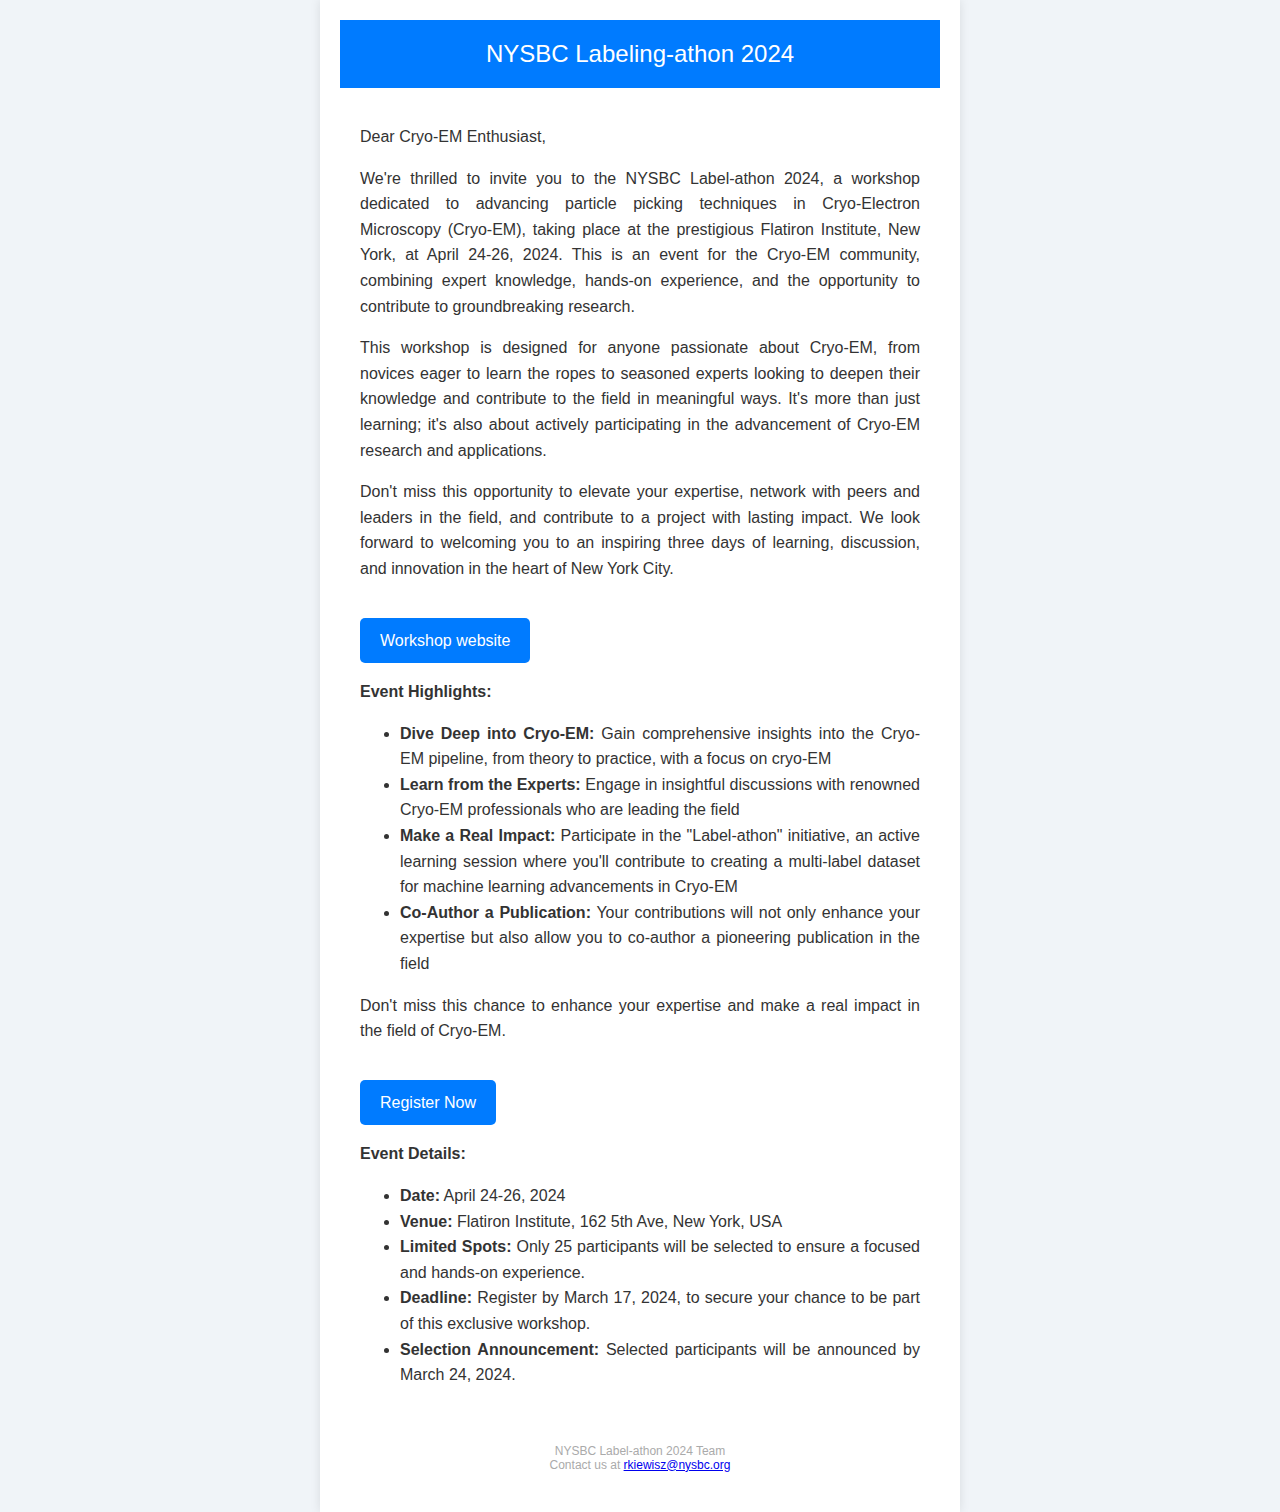
<file: email.html>
<!DOCTYPE html>
<html>

<head>
    <title>Cryo-EM Workshop Invitation</title>
    <style>
        body {
            font-family: Arial, sans-serif;
            background-color: #f0f4f8;
            color: #333;
            margin: 0;
            padding: 0;
            text-align: justify;
        }

        .container {
            background-color: #fff;
            width: 600px;
            margin: auto;
            padding: 20px;
            box-shadow: 0 0 10px rgba(0, 0, 0, 0.1);
        }

        .header {
            background-color: #007bff;
            color: #fff;
            padding: 20px;
            text-align: center;
            font-size: 24px;
        }

        .content {
            padding: 20px;
            line-height: 1.6;
        }

        .button {
            display: inline-block;
            background-color: #007bff;
            color: #fff;
            padding: 10px 20px;
            text-decoration: none;
            margin-top: 20px;
            border-radius: 5px;
        }

        .footer {
            text-align: center;
            padding: 20px;
            font-size: 12px;
            color: #aaa;
        }
    </style>
</head>

<body>
    <div class="container">
        <div class="header">
            NYSBC Labeling-athon 2024
        </div>
        <div class="content">
            <p>Dear Cryo-EM Enthusiast,</p>
            <p>We're thrilled to invite you to the NYSBC Label-athon 2024, a workshop dedicated to advancing particle
                picking techniques in Cryo-Electron Microscopy (Cryo-EM), taking place at the prestigious Flatiron
                Institute, New York, at April 24-26, 2024. This is an event for the Cryo-EM community, combining expert
                knowledge, hands-on experience, and the opportunity to contribute to groundbreaking research.
            <p>This workshop is designed for anyone passionate about Cryo-EM, from novices eager to learn the ropes to
                seasoned experts looking to deepen their knowledge and contribute to the field in meaningful ways. It's
                more than just learning; it's also about actively participating in the advancement of Cryo-EM research
                and applications.</p>
            <p>Don't miss this opportunity to elevate your expertise, network with peers and leaders in the field, and
                contribute to a project with lasting impact. We look forward to welcoming you to an inspiring three days
                of learning, discussion, and innovation in the heart of New York City.</p>

            <a href="https://smlc-nysbc.github.io/SMLC_workshop/" class="button">Workshop website</a><br>

            <p><b>Event Highlights:</b></p>
            <ul>
                <li><b>Dive Deep into Cryo-EM:</b> Gain comprehensive insights into the Cryo-EM pipeline, from theory to
                    practice, with a focus on cryo-EM</li>
                <li><b>Learn from the Experts:</b> Engage in insightful discussions with renowned Cryo-EM professionals
                    who are leading the field</li>
                <li><b>Make a Real Impact:</b> Participate in the "Label-athon" initiative, an active learning session
                    where you'll contribute to creating a multi-label dataset for machine learning advancements in
                    Cryo-EM</li>
                <li><b>Co-Author a Publication:</b> Your contributions will not only enhance your expertise but also
                    allow you to co-author a pioneering publication in the field</li>
            </ul>
            <p>Don't miss this chance to enhance your expertise and make a real impact in the field of Cryo-EM.</p>
            <a href="https://forms.gle/p67E3kTHgmMzVHNt8" class="button">Register Now</a>


            <p><b>Event Details:</b></p>
            <ul>
                <li><b>Date:</b> April 24-26, 2024</li>
                <li><b>Venue:</b> Flatiron Institute, 162 5th Ave, New York, USA</li>
                <li><b>Limited Spots:</b> Only 25 participants will be selected to ensure a focused and hands-on
                    experience.</li>
                <li><b>Deadline:</b> Register by March 17, 2024, to secure your chance to be part of this exclusive
                    workshop.</li>
                <li><b>Selection Announcement:</b> Selected participants will be announced by March 24, 2024.</li>
            </ul>
        </div>

        <div class="footer">
            NYSBC Label-athon 2024 Team<br>
            Contact us at <a href="mailto:rkiewisz@nysbc.org">rkiewisz@nysbc.org</a>
        </div>
    </div>
</body>

</html>
</file>
